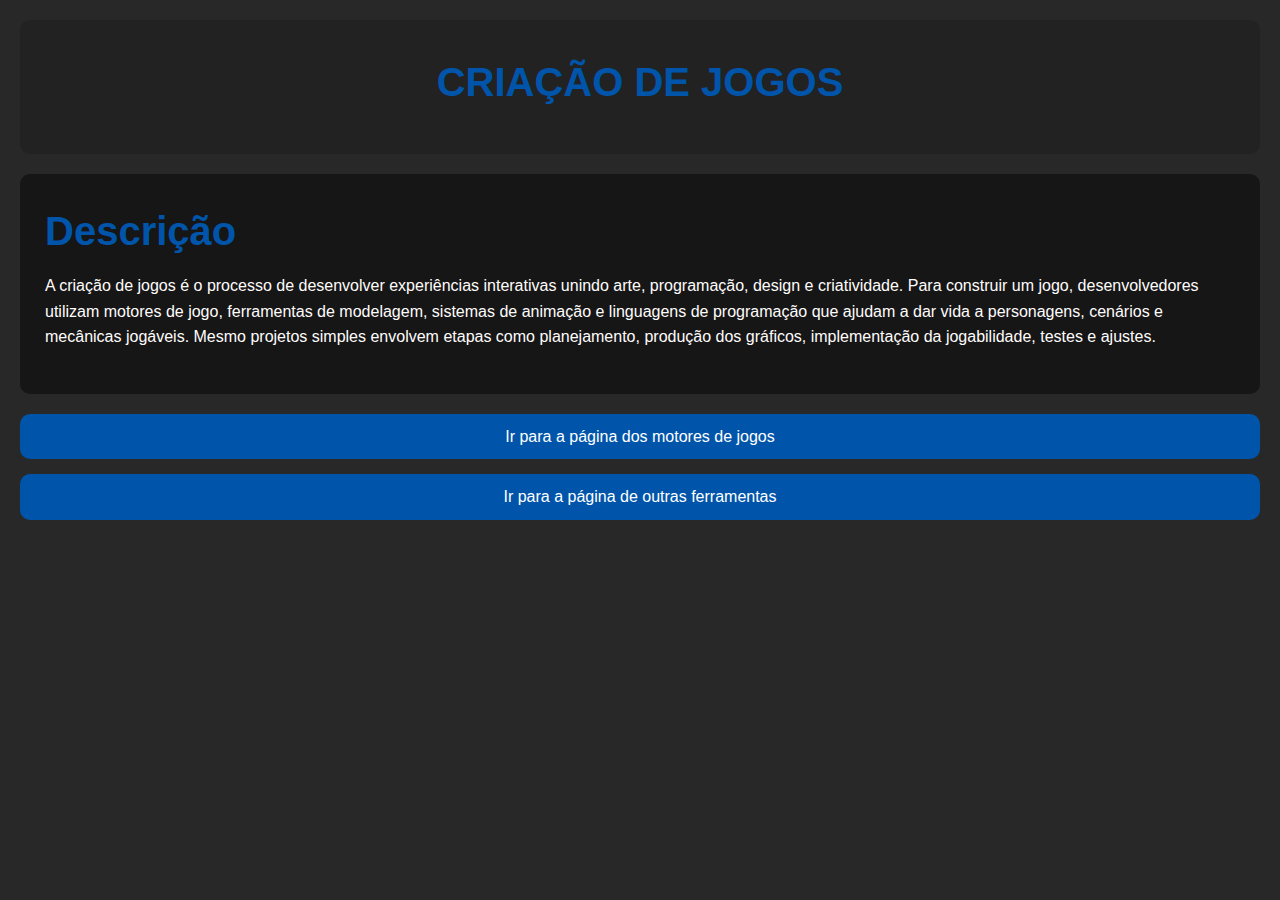
<file: index.html>
<!DOCTYPE html>
<html lang="pt-br">
<head>
    <meta charset="UTF-8">
    <meta name="viewport" content="width=device-width, initial-scale=1.0">
    <link rel="stylesheet" href="style.css">
    <link rel="shortcut icon" href="favicon.ico" type="image/x-icon">
    <script src="script.js"></script>
    <title>Criação de Jogos</title>
</head>
<body>
    <header>
        <h1>CRIAÇÃO DE JOGOS</h1>
    </header>
    
    <main>
        <h1>Descrição</h1>
        <p>A criação de jogos é o processo de desenvolver experiências interativas unindo arte, programação, design e criatividade.
            Para construir um jogo, desenvolvedores utilizam motores de jogo, ferramentas de modelagem, sistemas de animação
            e linguagens de programação que ajudam a dar vida a personagens, cenários e mecânicas jogáveis. 
            Mesmo projetos simples envolvem etapas como planejamento, produção dos gráficos, implementação da jogabilidade, testes e ajustes.
        </p>
    </main>
    
    <footer>
        <a href="./engines.html">Ir para a página dos motores de jogos</a>
        <a href="./modelagem.html">Ir para a página de outras ferramentas</a>
    </footer>
</body>
</html>
</file>
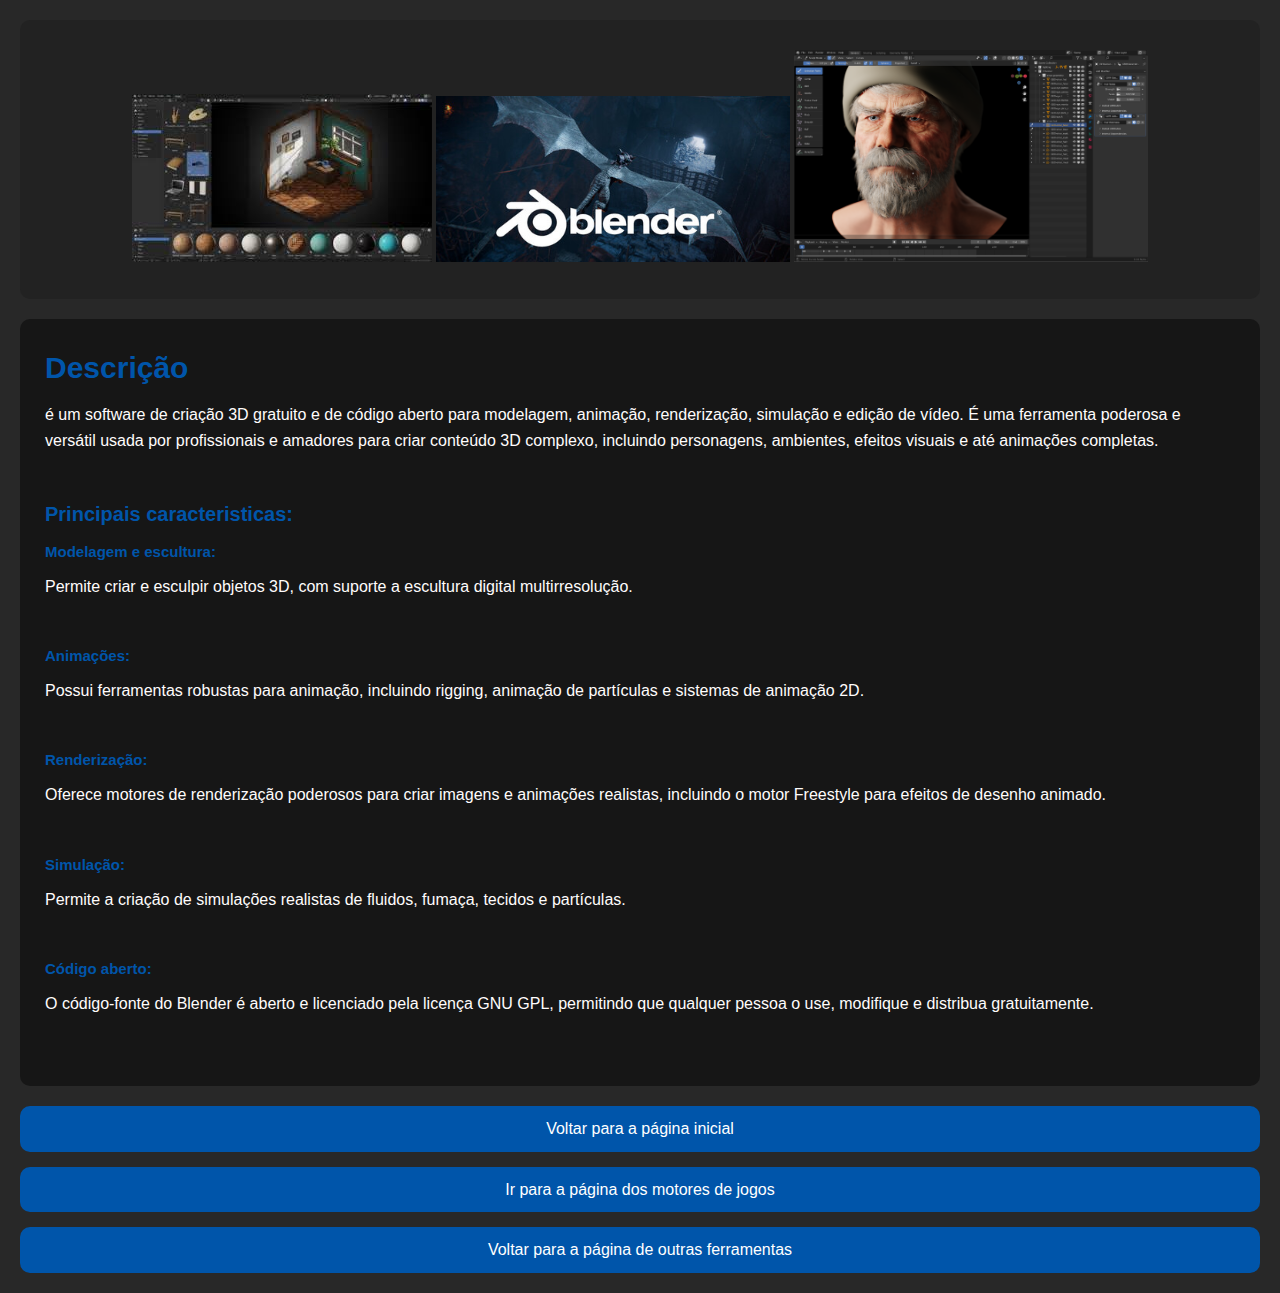
<file: blender.html>
<!DOCTYPE html>
<html lang="pt-br">
<head>
    <meta charset="UTF-8">
    <meta name="viewport" content="width=device-width, initial-scale=1.0">
    <link rel="stylesheet" href="style.css">
    <script src="script.js"></script>
    <title>Blender</title>
</head>
<body>
    <header>
        <img src="img/blender2.jfif" alt="">
        <img src="img/blender3.jpg" alt="">
        <img src="img/blender4.png" alt="">
    </header>

    <main>
                 <h2>Descrição</h2>
         <p>é um software de criação 3D gratuito e de código aberto para modelagem, animação, renderização, simulação e edição de vídeo. 
            É uma ferramenta poderosa e versátil usada por profissionais e amadores para criar conteúdo 3D complexo, incluindo personagens, ambientes, efeitos visuais e até animações completas.  
        </p>
        <br>
        <h3>Principais caracteristicas:</h3>
        
        <h5>Modelagem e escultura:</h5>
        <p>Permite criar e esculpir objetos 3D, com suporte a escultura digital multirresolução. </p>
        <br>

        <h5>Animações:</h5>
        <p> Possui ferramentas robustas para animação, incluindo rigging, animação de partículas e sistemas de animação 2D.</p>
        <br>
        
        <h5>Renderização:</h5>
        <p>Oferece motores de renderização poderosos para criar imagens e animações realistas,
             incluindo o motor Freestyle para efeitos de desenho animado.</p>
        <br>

        <h5>Simulação:</h5>
        <p>Permite a criação de simulações realistas de fluidos, fumaça, tecidos e partículas.</p>
        <br>

        <h5>Código aberto:</h5>
        <p>O código-fonte do Blender é aberto e licenciado pela licença GNU GPL, permitindo que qualquer pessoa o use, modifique e distribua gratuitamente.</p>
        <br>

    </main>

    <footer>
                        <!-- Comercial - data - nome ,Voltar e locais para outras páginas -->
         <a href="./index.html">Voltar para a página inicial</a>
         <a href="./engines.html">Ir para a página dos motores de jogos</a>
         <a href="./modelagem.html">Voltar para a página de outras ferramentas</a>
    </footer>
</body>
</html>
</file>
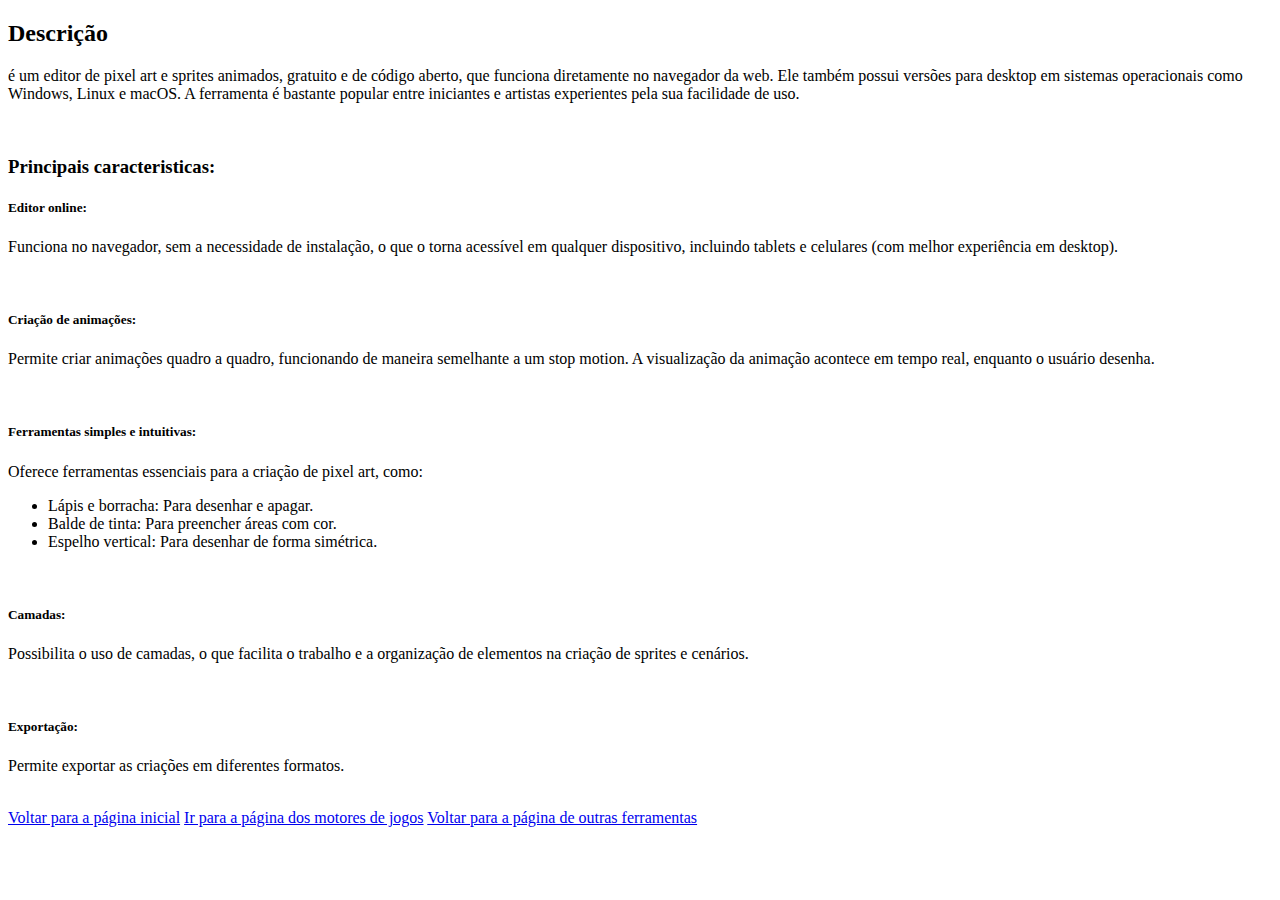
<file: piskelapp.html>
<!DOCTYPE html>
<html lang="pt-br">
<head>
    <meta charset="UTF-8">
    <meta name="viewport" content="width=device-width, initial-scale=1.0">
    <title>Piskel App</title>
</head>
<body>
    <header>

    </header>

    <main>
                 <h2>Descrição</h2>
         <p>é um editor de pixel art e sprites animados, gratuito e de código aberto, que funciona diretamente no navegador da web.
             Ele também possui versões para desktop em sistemas operacionais como Windows, Linux e macOS.
             A ferramenta é bastante popular entre iniciantes e artistas experientes pela sua facilidade de uso. 
        </p>
        <br>
        <h3>Principais caracteristicas:</h3>
        
        <h5>Editor online:</h5>
        <p>Funciona no navegador, sem a necessidade de instalação, o que o torna acessível em qualquer dispositivo, incluindo tablets e celulares (com melhor experiência em desktop).</p>
        <br>

        <h5>Criação de animações:</h5>
        <p>Permite criar animações quadro a quadro, funcionando de maneira semelhante a um stop motion. A visualização da animação acontece em tempo real, enquanto o usuário desenha.</p>
        <br>
        
        <h5>Ferramentas simples e intuitivas:</h5>
        <p>Oferece ferramentas essenciais para a criação de pixel art, como:
            <ul>
                <li>Lápis e borracha: Para desenhar e apagar.</li>
                <li>Balde de tinta: Para preencher áreas com cor.</li>
                <li>Espelho vertical: Para desenhar de forma simétrica.</li>
            </ul>
         </p>
        <br>

        <h5>Camadas:</h5>
        <p>Possibilita o uso de camadas, o que facilita o trabalho e a organização de elementos na criação de sprites e cenários.</p>
        <br>

        <h5>Exportação:</h5>
        <p>Permite exportar as criações em diferentes formatos. </p>
        <br>

    </main>

    <footer>
                <!-- Comercial - data - nome ,Voltar e locais para outras páginas -->
         <a href="./index.html">Voltar para a página inicial</a>
         <a href="./engines.html">Ir para a página dos motores de jogos</a>
         <a href="./modelagem.html">Voltar para a página de outras ferramentas</a>
    </footer>
</body>
</html>
</file>
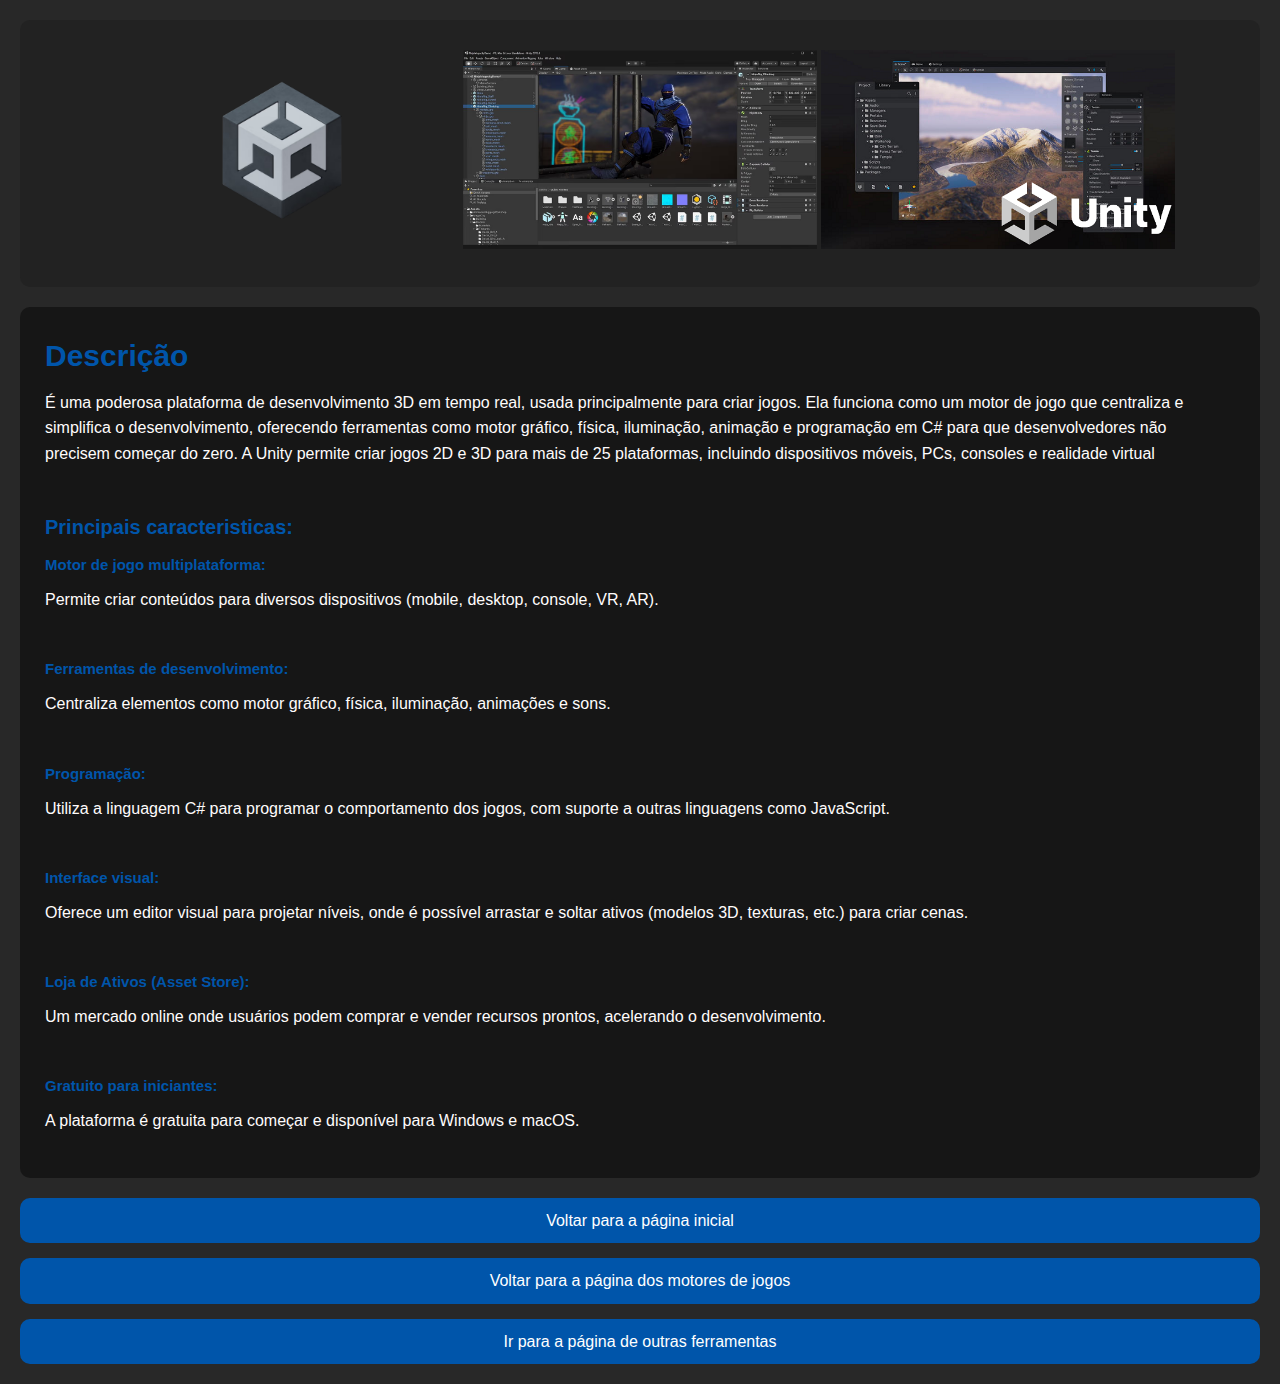
<file: unity.html>
<!DOCTYPE html>
<html lang="pt-br">
<head>
    <meta charset="UTF-8">
    <meta name="viewport" content="width=device-width, initial-scale=1.0">
    <link rel="stylesheet" href="style.css">
    <script src="script.js"></script>
    <title>Unity</title>
</head>
<body>
    <header>
        <!-- img -->
            <img src="/img/6d1df49565a2ad20ffa8386f1465ba52039133e3-1920x1080.avif" alt="">
            <img src="img/fb1e5764a10e7db42a33cecbf631fb3e9c9c8fb2-1280x720.avif" alt="">
            <img src="img/unity-engine-landscape-swimlane.png" alt="">
    </header>

    <main>
        <!-- Descrição -->
         <h2>Descrição</h2>
         <p>É uma poderosa plataforma de desenvolvimento 3D em tempo real, usada principalmente para criar jogos.
            Ela funciona como um motor de jogo que centraliza e simplifica o desenvolvimento, oferecendo ferramentas como motor gráfico, física, iluminação, animação e programação em C# para que desenvolvedores não precisem começar do zero. 
            A Unity permite criar jogos 2D e 3D para mais de 25 plataformas, incluindo dispositivos móveis, PCs, consoles e realidade virtual
        </p>
        <br>
        <h3>Principais caracteristicas:</h3>
        
        <h5>Motor de jogo multiplataforma:</h5>
        <p>Permite criar conteúdos para diversos dispositivos (mobile, desktop, console, VR, AR). </p>
        <br>

        <h5>Ferramentas de desenvolvimento:</h5>
        <p>Centraliza elementos como motor gráfico, física, iluminação, animações e sons. </p>
        <br>
        
        <h5>Programação:</h5>
        <p>Utiliza a linguagem C# para programar o comportamento dos jogos, com suporte a outras linguagens como JavaScript. </p>
        <br>

        <h5>Interface visual:</h5>
        <p>Oferece um editor visual para projetar níveis, onde é possível arrastar e soltar ativos (modelos 3D, texturas, etc.) para criar cenas. </p>
        <br>

        <h5>Loja de Ativos (Asset Store):</h5>
        <p>Um mercado online onde usuários podem comprar e vender recursos prontos, acelerando o desenvolvimento. </p>
        <br>

        <h5>Gratuito para iniciantes:</h5>
        <p>A plataforma é gratuita para começar e disponível para Windows e macOS. </p>

    </main>

    <footer>
        <!-- Comercial - data - nome ,Voltar e locais para outras páginas -->
         <a href="./index.html">Voltar para a página inicial</a>
         <a href="./engines.html">Voltar para a página dos motores de jogos</a>
         <a href="./modelagem.html">Ir para a página de outras ferramentas</a>
    </footer>
</body>
</html>
</file>
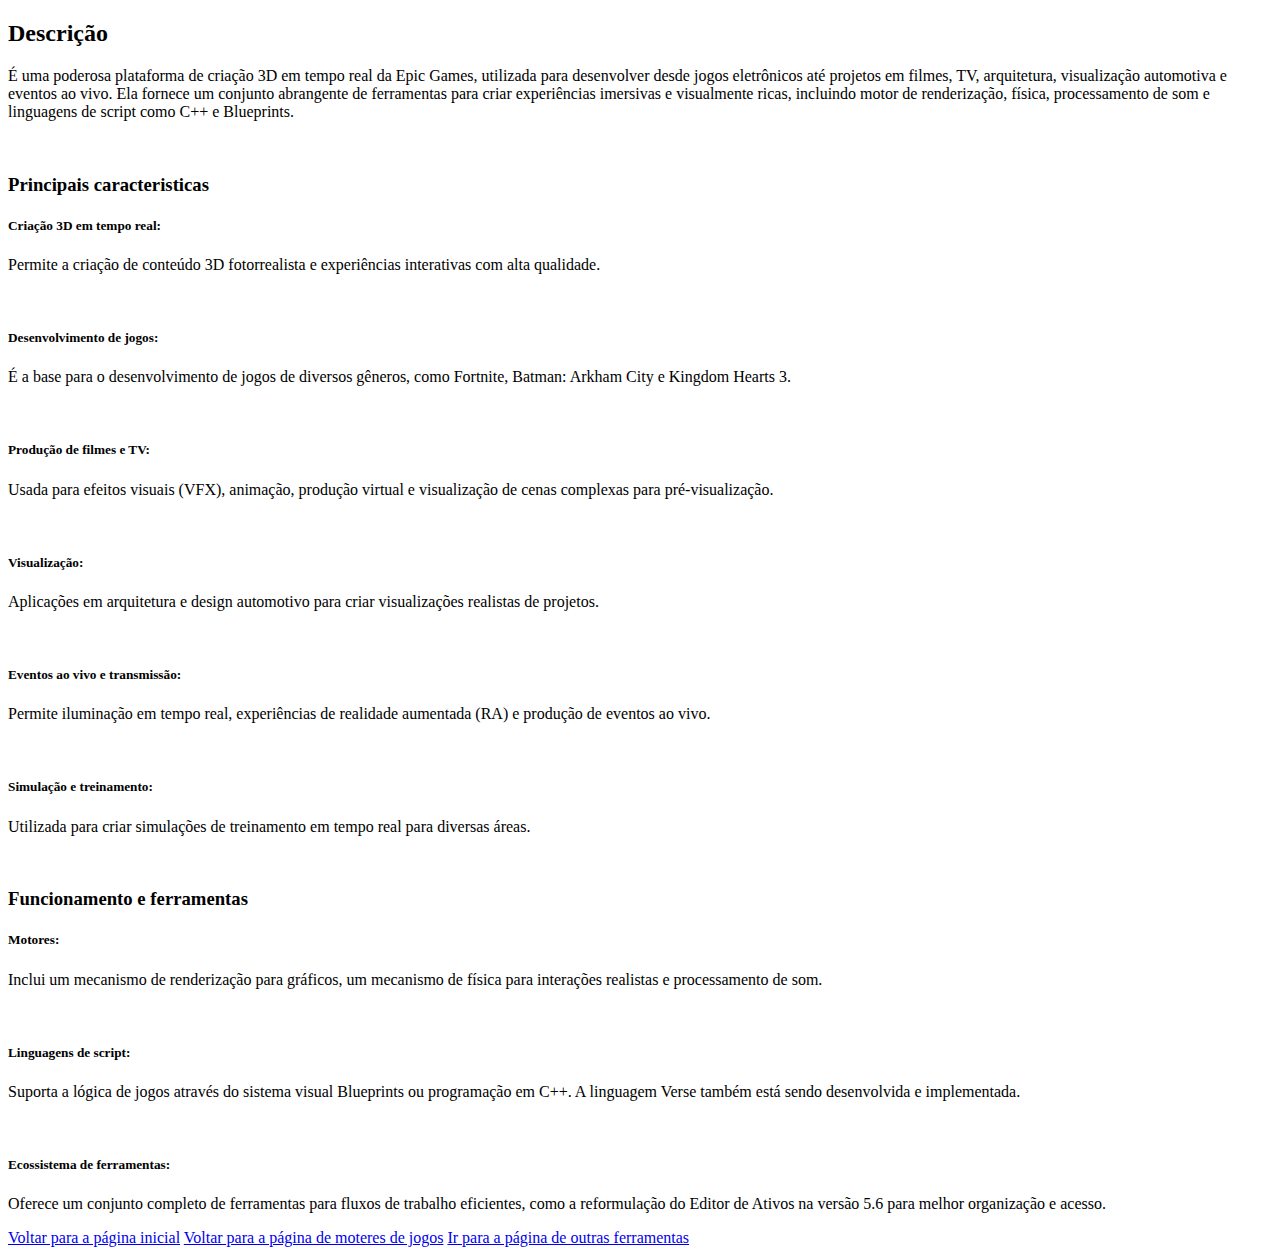
<file: unreal.html>
<!DOCTYPE html>
<html lang="pt-br">
<head>
    <meta charset="UTF-8">
    <meta name="viewport" content="width=device-width, initial-scale=1.0">
    <title>Unreal Engine</title>
</head>
<body>
    <header>
        <!-- img -->
    </header>

    <main>
        <!-- Descricao -->
         <h2>Descrição</h2>
         <p>
            É uma poderosa plataforma de criação 3D em tempo real da Epic Games, utilizada para desenvolver desde jogos eletrônicos até projetos em filmes, TV, arquitetura, visualização automotiva e eventos ao vivo. 
            Ela fornece um conjunto abrangente de ferramentas para criar experiências imersivas e visualmente ricas, incluindo motor de renderização, física, processamento de som e linguagens de script como C++ e Blueprints.
        </p>
        <br>

        <h3>Principais caracteristicas</h3>

        <h5>Criação 3D em tempo real:</h5>
        <p>Permite a criação de conteúdo 3D fotorrealista e experiências interativas com alta qualidade.</p>
        <br>

        <h5>Desenvolvimento de jogos:</h5> 
        <p>É a base para o desenvolvimento de jogos de diversos gêneros, como Fortnite, Batman: Arkham City e Kingdom Hearts 3.</p>
        <br>

        <h5>Produção de filmes e TV:</h5>
        <p>Usada para efeitos visuais (VFX), animação, produção virtual e visualização de cenas complexas para pré-visualização.</p>
        <br>

        <h5>Visualização:</h5> 
        <p>Aplicações em arquitetura e design automotivo para criar visualizações realistas de projetos.</p>
        <br>

        <h5>Eventos ao vivo e transmissão:</h5> 
        <p>Permite iluminação em tempo real, experiências de realidade aumentada (RA) e produção de eventos ao vivo.</p>
        <br>

        <h5>Simulação e treinamento:</h5>
        <p>Utilizada para criar simulações de treinamento em tempo real para diversas áreas.</p> 
        <br>

        <h3>Funcionamento e ferramentas</h3>
        <h5>Motores:</h5> 
        <p>Inclui um mecanismo de renderização para gráficos, um mecanismo de física para interações realistas e processamento de som.</p>
        <br>

        <h5>Linguagens de script:</h5> 
        <p>Suporta a lógica de jogos através do sistema visual Blueprints ou programação em C++. A linguagem Verse também está sendo desenvolvida e implementada.</p>
        <br>

        <h5>Ecossistema de ferramentas:</h5> 
        <p>Oferece um conjunto completo de ferramentas para fluxos de trabalho eficientes, como a reformulação do Editor de Ativos na versão 5.6 para melhor organização e acesso.</p>
    </main>

    <footer>
        <!-- Voltar e ir para outras páginas -->
        <a href="./index.html">Voltar para a página inicial</a>
        <a href="./engines.html">Voltar para a página de moteres de jogos</a>
        <a href="./modelagem.html">Ir para a página de outras ferramentas</a>
    </footer>
</body>
</html>
</file>
<file: style.css>
* {
    margin: 0;
    padding: 0;
    box-sizing: border-box;
    font-family: 'Franklin Gothic Medium', 'Arial Narrow', Arial, sans-serif;
}

body {
    background-color: #282828;
    color: #fffcfc;
    line-height: 1.6;
    padding: 20px;
}

header {
    background: #222;
    padding: 30px;
    text-align: center;
    border-radius: 10px;
    margin-bottom: 20px;
}

main {
    background: #161616;
    padding: 25px;
    border-radius: 10px;
    margin-bottom: 20px;
}

h2 {
    color: #0055aa;
    margin-bottom: 10px;
    font-size: 30px;
}

h3 {
    color: #0055aa;
    margin-bottom: 10px;
    font-size: 20px;
}

h5 {
    color: #0055aa;
    margin-bottom: 10px;
    font-size: 15px;
}

h1{
    color: #0055aa;
    margin-bottom: 10px;
    font-size: 40px;
}

p {
    margin-bottom: 19px;
}

footer {
    display: flex;
    flex-direction: column;
    gap: 15px;
    margin-top: 20px;
}

footer a {
    text-decoration: none;
    color: white;
    background: #0055aa;
    padding: 10px 15px;
    border-radius: 10px;
    text-align: center;
}

footer a:hover {
    background: #003f7a;
}

button {
    background: #0055aa;
    color: white;
    padding: 10px 18px;
    border: none;
    border-radius: 8px;
    cursor: pointer;
    font-size: 14px;
    transition: 0.3s;
    margin-top: 10px;
}


img{
    max-width: 30%; 
    height: auto; 
    object-fit: cover; 
}

.engine {
    background: #282828;
    width: 320px;
    padding: 20px;
    margin: 20px;
    border-radius: 15px;
    box-shadow: 0 4px 12px rgba(0,0,0,0.15);
    display: inline-block;
    vertical-align: top;
    transition: 0.2s;
}

.engine img {
    width: 100%;
    height: auto;
    max-height: 240px; 
    object-fit: contain;
    border-radius: 10px;
    background: #ddd; 
    margin-bottom: 12px;
}


.engine:hover {
    transform: translateY(-5px);
    box-shadow: 0 8px 20px rgba(0,0,0,0.25);
}


.software {
    background: #282828;
    width: 320px;
    padding: 20px;
    margin: 20px;
    border-radius: 15px;
    box-shadow: 0 4px 12px rgba(0,0,0,0.15);
    display: inline-block;
    vertical-align: top;
    transition: 0.2s;
}

.software img {
    width: 100%;
    height: auto;
    max-height: 240px; 
    object-fit: contain;
    border-radius: 10px;
    background: #ddd; 
    margin-bottom: 12px;
}

.software:hover {
    transform: translateY(-5px);
    box-shadow: 0 8px 20px rgba(0,0,0,0.25);
}
</file>
